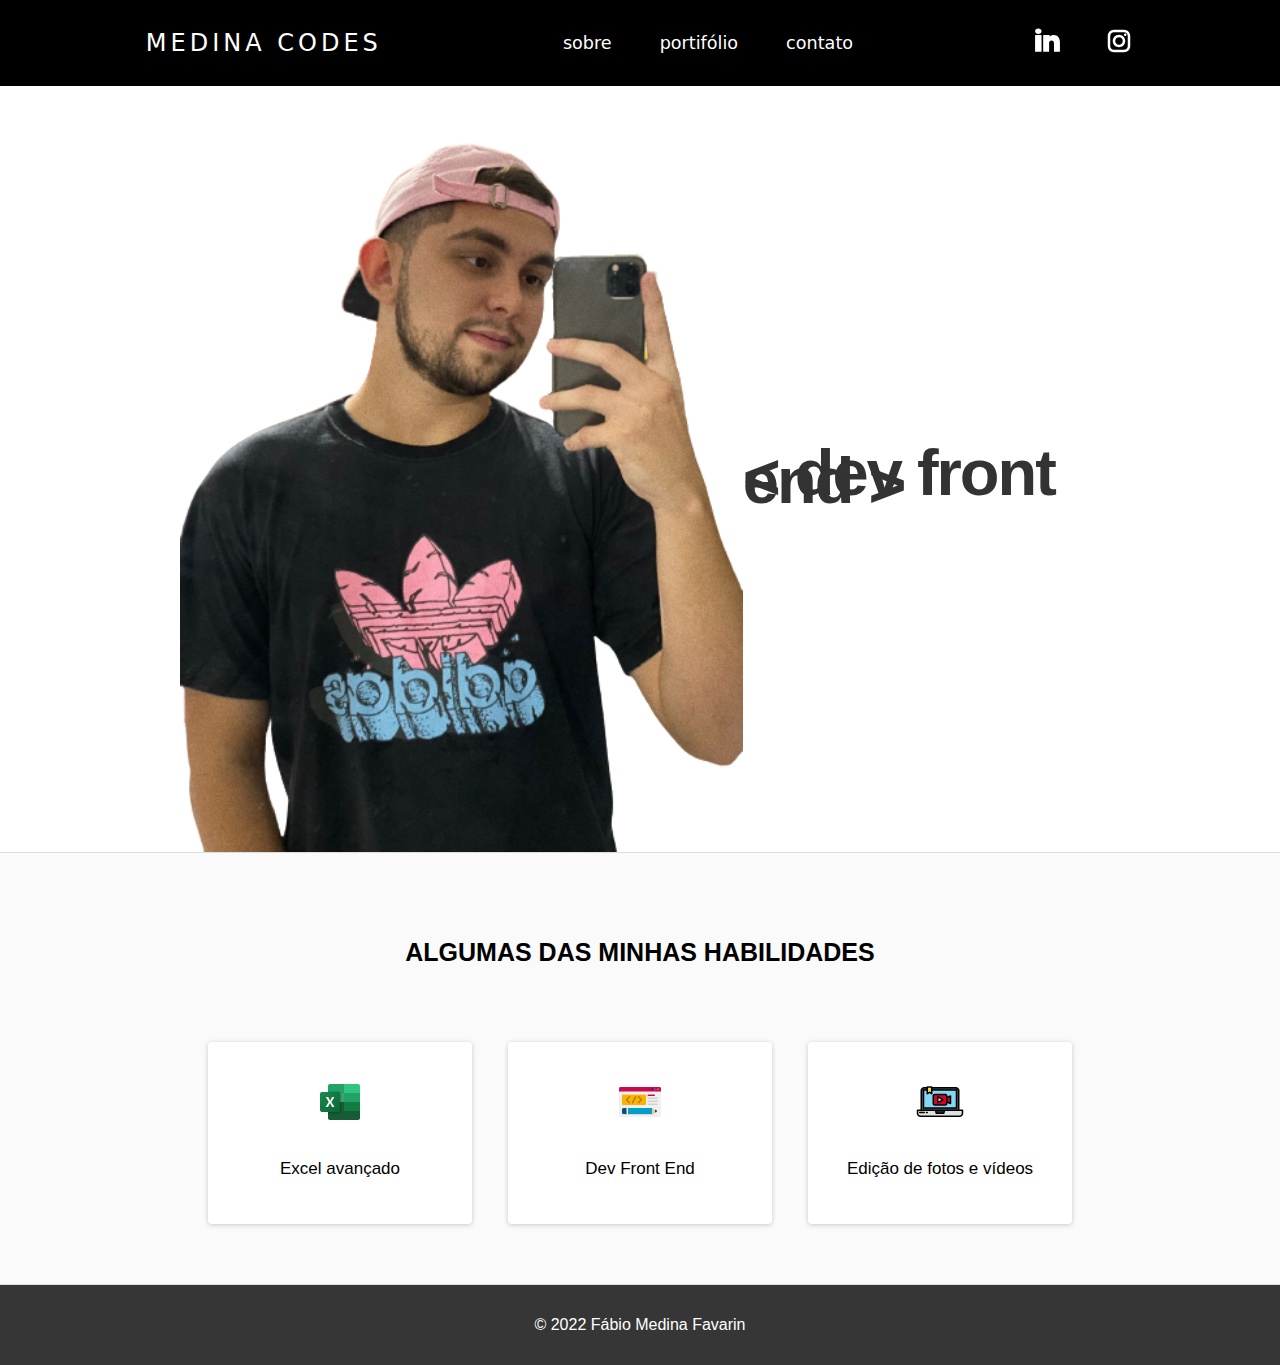
<file: index.html>
<!DOCTYPE html>

<html>

<head>
  <meta charset="UTF-8">
  <meta name="viewport" content="width=device-width, initial-scale=1.0">
  <link rel="stylesheet" href="./header.css">
  <link rel="stylesheet" href="./index.css">
  <link rel="shortcut icon" href="./imgs/spiderman.png">
  <title>Medina Codes</title>
  <script src="//code.jquery.com/jquery-1.10.2.js"></script>
</head>

<body>
  <header id="header"></header>

  <main>
    <section>
      <div class="fundo">
        <img src="./imgs/myself-removebg-preview.png" alt="">
        <div>
          <h1>
            <span class="sinal-menor">
              < </span>
                dev front end
                <span class="sinal-maior"> > </span>
          </h1>
        </div>
      </div>
    </section>

    <section class="pre-rodape">
      <div class="habilidades1">
        <h3>algumas das minhas habilidades</h3>
      </div>
      <ul class="habilidades2">
        <li class="item-habilidades2">
          <div>
            <img src="./imgs/excel.png" alt="Excel">
          </div>
          <div>
            <p>Excel avançado</p>
          </div>
        </li>
        <li class="item-habilidades2">
          <div>
            <img src="./imgs/front_end.png" alt="Front End">
          </div>
          <div>
            <p>Dev Front End</p>
          </div>
        </li>
        <li class="item-habilidades2">
          <div>
            <img src="./imgs/videos.png" alt="Videos">
          </div>
          <div>
            <p>Edição de fotos e vídeos</p>
          </div>
        </li>
      </ul>
    </section>
  </main>

  <footer class="rodape">
    <p>© 2022 Fábio Medina Favarin</p>
  </footer>

  <script type="text/javascript" src="vanilla-tilt.js"></script>
  <script>$("#header").load("header.html");</script>
</body>

</html>
</file>
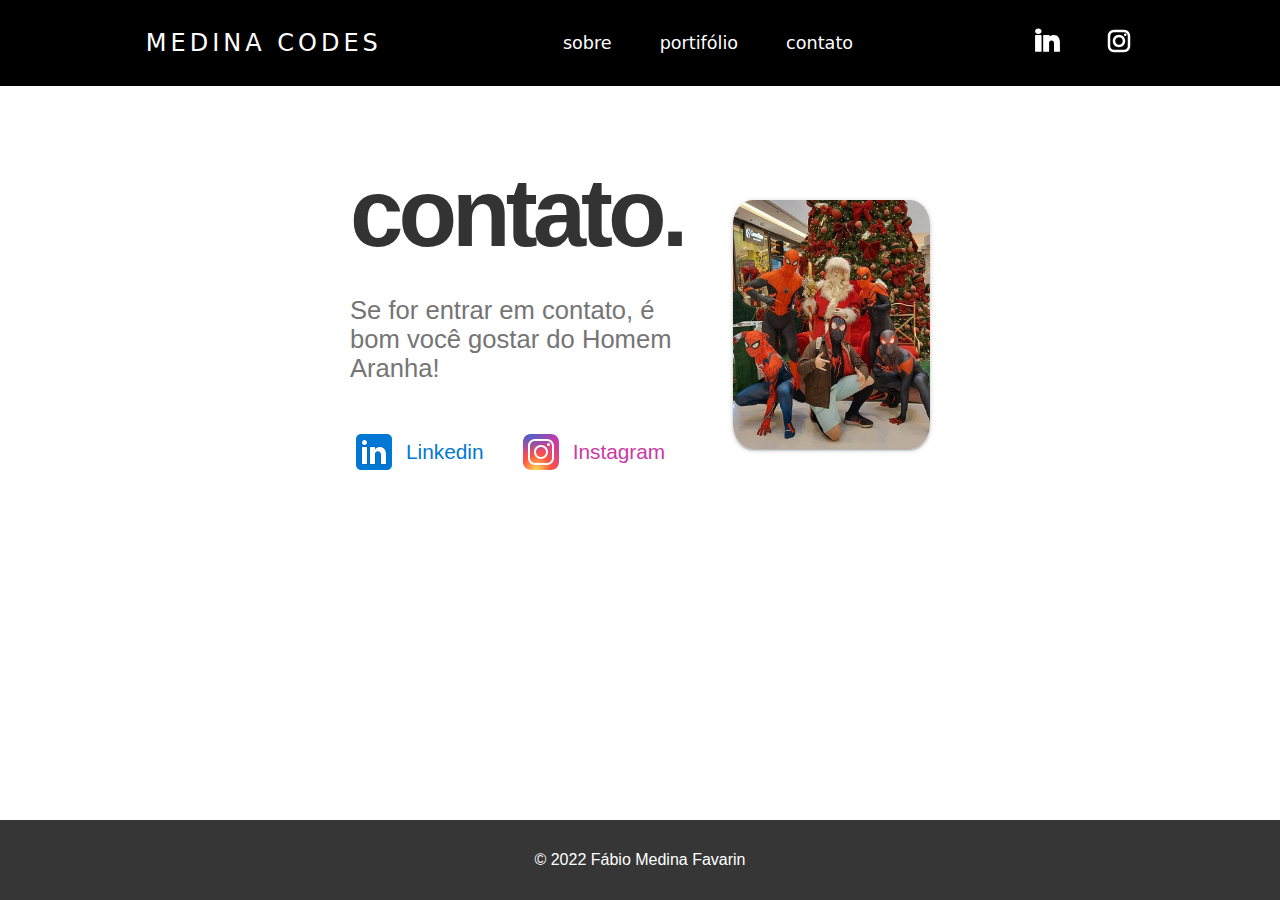
<file: contato.html>
<!DOCTYPE html>

<html>

<head>
  <meta charset="UTF-8">
  <meta name="viewport" content="width=device-width, initial-scale=1.0">
  <link rel="stylesheet" href="./header.css">
  <link rel="stylesheet" href="./contato.css">
  <link rel="shortcut icon" href="./imgs/spiderman.png">
  <title>Contato</title>
  <script src="//code.jquery.com/jquery-1.10.2.js"></script>
</head>

<body>
  <header id="header"></header>

  <main>
    <section class="sobre">
      <div class="descricao">
        <h1>contato.</h1>
        <p class="intro">Se for entrar em contato, é bom você gostar do Homem Aranha!</p>
        <ul class="redes">
          <li class="link">
            <a href="https://www.linkedin.com/in/fabiomedina018/" title="Conecte comigo no Linkedin" target="_blank" rel="noopener noreferrer">Linkedin</a>
          </li>
          <li class="insta">
            <a href="https://www.instagram.com/fabio_medina/" title="Siga-me no Instagram" target="_blank" rel="noopener noreferrer">Instagram</a>
          </li>
        </ul>
      </div>
      <div class="minha-img">
        <img data-tilt src="./imgs/homem-aranha.jpg" alt="Fantasia homem aranha">
      </div>
    </section>
  </main>

  <footer class="rodape">
    <p>© 2022 Fábio Medina Favarin</p>
  </footer>

  <script type="text/javascript" src="vanilla-tilt.js"></script>
  <script>$("#header").load("header.html");</script>
</body>

</html>
</file>
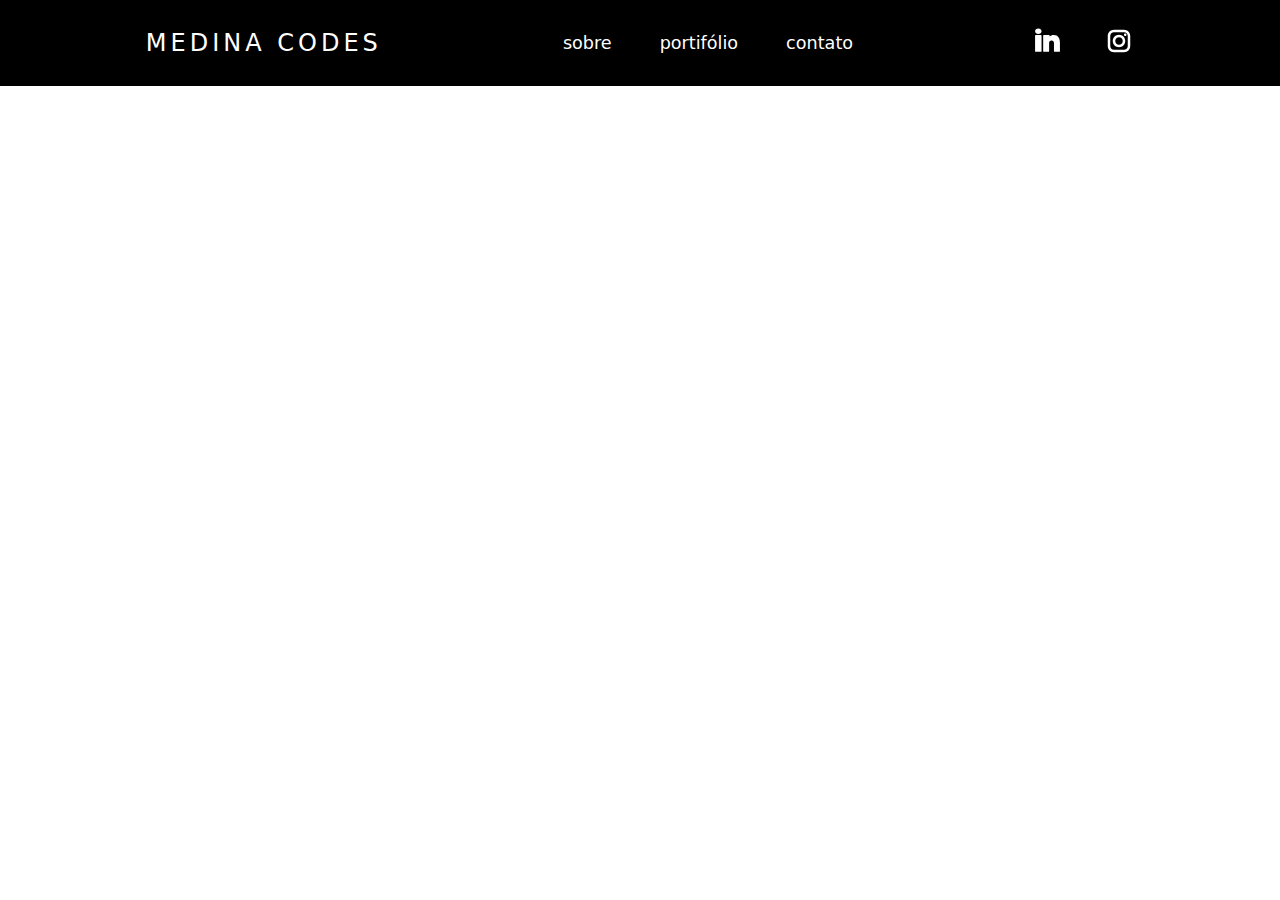
<file: header.html>
<!DOCTYPE html>

<html>

<head>
  <meta charset="UTF-8">
  <meta name="viewport" content="width=device-width, initial-scale=1.0">
  <link rel="stylesheet" href="./header.css">
  <link rel="shortcut icon" href="./imgs/spiderman.png">
  <!-- <title>Home</title> -->
  <script src="//code.jquery.com/jquery-1.10.2.js"></script>
</head>

<body>
  <header id="header">
    <nav>

      <div class="logo-pad">
        <a class="logo" href="./index.html">Medina Codes</a>
      </div>

      <ul class="links">
        <li><a href="./sobre.html">sobre</a></li>
        <li><a href="./portifolio.html">portifólio</a></li>
        <li><a href="./contato.html">contato</a></li>
      </ul>

      <ul class="redes-sociais">
        <li class="linkedin">
          <a href="https://www.linkedin.com/in/fabiomedina018/" title="Conecte comigo no Linkedin" target="_blank" rel="noopener noreferrer">
            <img src="./imgs/icons8-linkedin.svg" alt="linkedin">
          </a>
        </li>
        <!-- <li class="twitter">
          <a href="https://twitter.com/_medina_fabio" title="Siga-me no Twitter" target="_blank" rel="noopener noreferrer">
            <img src="./imgs/icons8-twitter.svg" alt="twiter">
          </a>
        </li> -->
        <li class="instagram">
          <a href="https://www.instagram.com/fabio_medina/" title="Siga-me no Instagram" target="_blank" rel="noopener noreferrer">
            <img src="./imgs/icons8-instagram.svg" alt="instagram">
          </a>
        </li>
      </ul>

    </nav>
  </header>
</body>

</html>
</file>
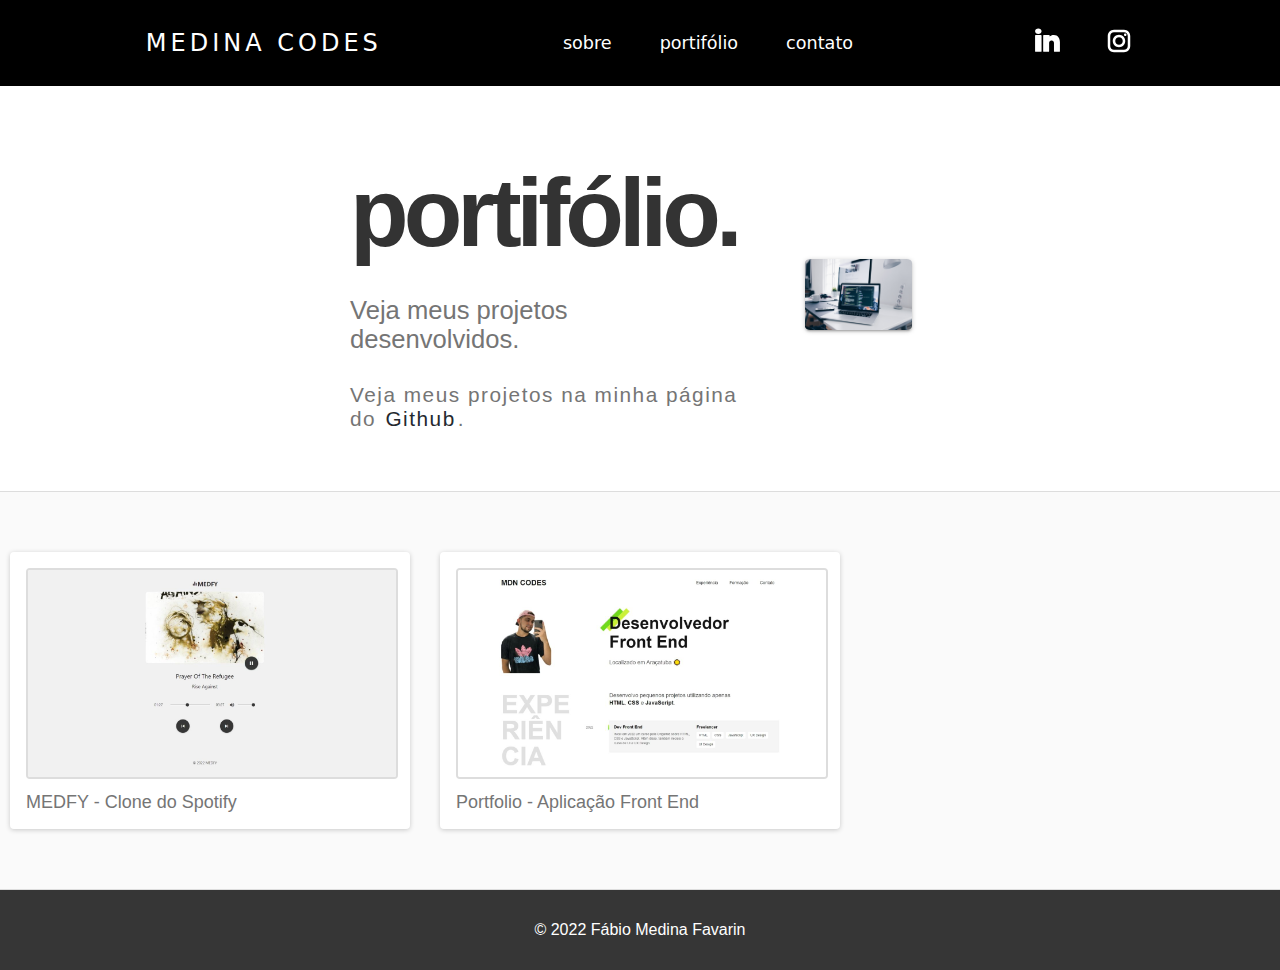
<file: portifolio.html>
<!DOCTYPE html>

<html>

<head>
  <meta charset="UTF-8">
  <meta name="viewport" content="width=device-width, initial-scale=1.0">
  <link rel="stylesheet" href="./header.css">
  <link rel="stylesheet" href="./portifolio.css">
  <link rel="shortcut icon" href="./imgs/spiderman.png">
  <title>Portifólio</title>
  <script src="//code.jquery.com/jquery-1.10.2.js"></script>
</head>

<body>
  <header id="header"></header>

  <main>
    <section>
      <div class="borda">
        <div class="sobre">
          <div class="descricao">
            <h1>portifólio.</h1>
            <p class="intro">Veja meus projetos desenvolvidos.</p>
            <p class="desc">Veja meus projetos na minha página do <a href="https://github.com/018medina?tab=repositories" title="Veja meus projetos no Github!" target="_blank" rel="noopener noreferrer">Github</a>.</p>
          </div>
          <div class="minha-img">
            <img src="./imgs/portfolio.jpg" alt="Foto de mesa com notebook">
          </div>
        </div>
      </div>
    </section>

    <div class="borda">
      <section class="projetos">
        <ul class="cards-prjs">

          <li class="item-cards-prjs">
            <a href="https://medfy-alpha.vercel.app/#" title="Veja meus projetos no Github!" target="_blank" rel="noopener noreferrer">
              <div><img src="./imgs/medfy.jpg" alt="MEDFY"></div>
              <div>
                <p>MEDFY - Clone do Spotify</p>
              </div>
            </a>
          </li>
          <li class="item-cards-prjs">
            <a href="https://018medina.github.io/" title="Veja meus projetos no Github!" target="_blank" rel="noopener noreferrer">
              <div><img src="./imgs/front end portfolio.jpg" alt="Portfolio"></div>
              <div>
                <p>Portfolio - Aplicação Front End</p>
              </div>
            </a>
          </li>
        </ul>
      </section>
    </div>
  </main>

  <footer class="rodape">
    <p>© 2022 Fábio Medina Favarin</p>
  </footer>

  <script>$("#header").load("header.html");</script>
</body>

</html>
</file>
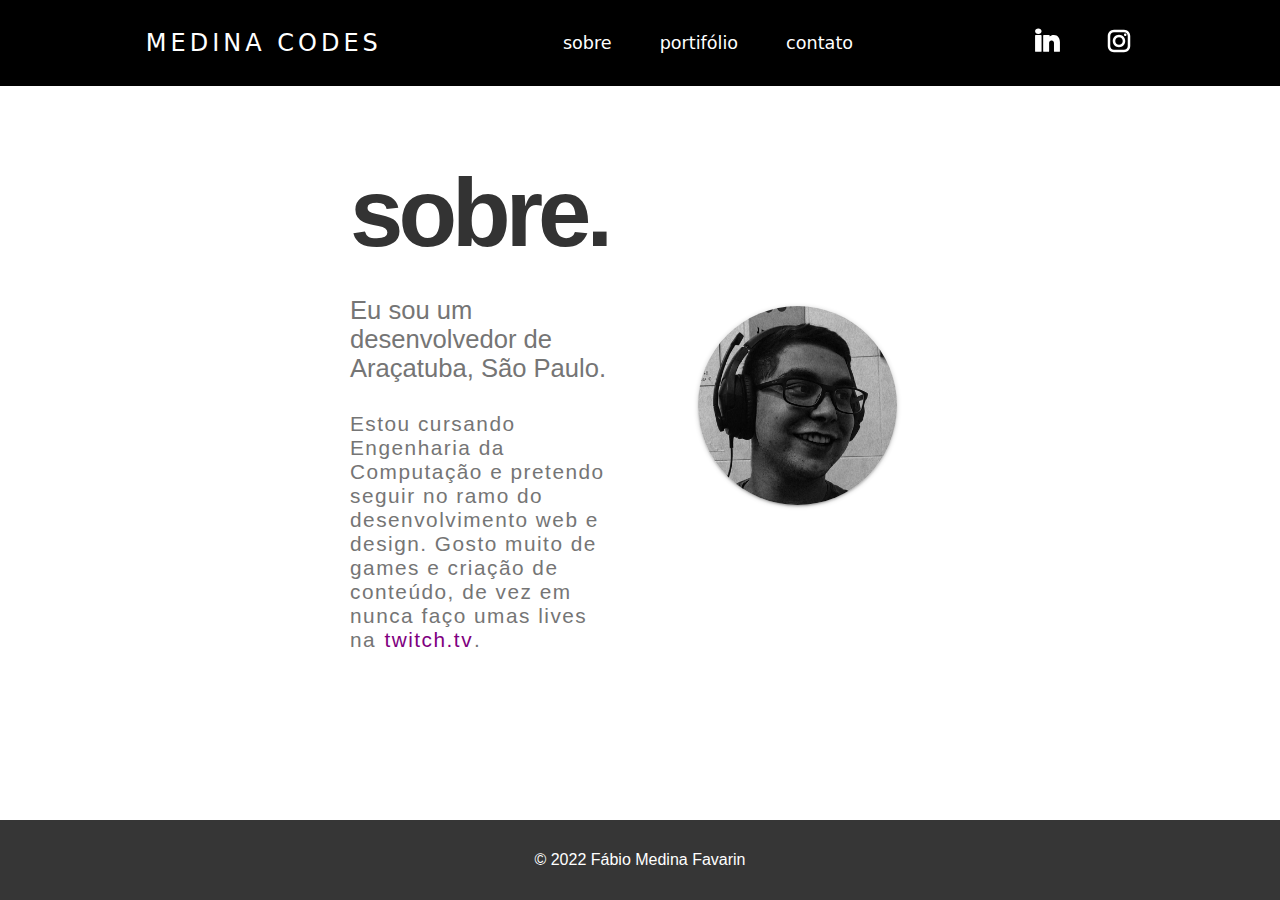
<file: sobre.html>
<!DOCTYPE html>

<html>

<head>
  <meta charset="UTF-8">
  <meta name="viewport" content="width=device-width, initial-scale=1.0">
  <link rel="stylesheet" href="./header.css">
  <link rel="stylesheet" href="./sobre.css">
  <link rel="shortcut icon" href="./imgs/spiderman.png">
  <title>Sobre</title>
  <script src="//code.jquery.com/jquery-1.10.2.js"></script>
</head>

<body>
  <header id="header"></header>

  <main>
    <section class="sobre">
      <div class="descricao">
        <h1>sobre.</h1>
        <p class="intro">Eu sou um desenvolvedor de Araçatuba, São Paulo.</p>
        <p class="desc">Estou cursando Engenharia da Computação e pretendo seguir no ramo do desenvolvimento web e design. Gosto muito de games e criação de conteúdo, de vez em nunca faço umas lives na <a href="https://twitch.tv/medinja" title="Siga-me na twitch.tv!" target="_blank" rel="noopener noreferrer">twitch.tv</a>.</p>
      </div>
      <div data-tilt class="minha-img">
        <img src="./imgs/alanzoka.jpg" alt="Minha foto de headset">
      </div>
    </section>
  </main>

  <footer class="rodape">
    <p>© 2022 Fábio Medina Favarin</p>
  </footer>

  <script type="text/javascript" src="vanilla-tilt.js"></script>
  <script>$("#header").load("header.html");</script>
</body>

</html>
</file>
<file: header.css>
body {
  margin: 0;
  padding: 0;
  font-family: -apple-system, Arial, sans-serif;
}

ul {
  list-style: none;
  margin: 0;
  padding: 0;
}

nav {
  display: flex;
  justify-content: space-evenly;
  align-items: center;
  font-family: system-ui, -apple-system, Helvetica, Arial, sans-serif;
  background: black;
  height: 9.5vh;
}

.logo {
  font-size: 24px;
  text-transform: uppercase;
  letter-spacing: 4px;
  color: white;
  text-decoration: none;
}

.logo:hover {
  opacity: 0.5;
  transition: 0.5s;
}

.links {
  display: flex;
  gap: 3rem;
  place-content: center;
  font-size: 1.2rem;
  padding: 2.2rem;
}

.links a:hover {
  opacity: 0.5;
  transition: 0.5s;
}

.links a {
  text-decoration: none;
  color: white;
  font-size: 1.1rem;
}

.redes-sociais {
  display: flex;
  gap: 2.5rem;
  justify-content: center;
  align-items: center;
}

.linkedin img {
  max-width: 90%;
}

.linkedin:hover {
  opacity: 0.5;
  transition: 0.5s;
}

.twitter:hover {
  opacity: 0.5;
  transition: 0.5s;
}

.instagram:hover {
  opacity: 0.5;
  transition: 0.5s;
}
</file>
<file: index.css>
body {
  margin: 0;
  font-family: Courier New;
}

footer {
  display: grid;
  place-items: center;
  height: 80px;
}

main {
  min-height: calc(100vh - 9.5vh - 80px);
}

.fundo {
  padding: 1rem 180px 0px 180px;
  background: none;
  border: none;
  border-bottom: #dddddd solid 1.2px;
  display: flex;
  grid-template-columns: 1fr 1fr;
  align-items: center;
  justify-content: space-evenly;
}

.fundo h1 {
  font-family: "proxima nova bold", "Helvetica Neue", Helvetica, Arial,
    sans-serif;
  font-size: 65px;
  line-height: 8px;
  letter-spacing: -2px;
  color: #333333;
}

.fundo img {
  height: 750px;
  /* border-radius: 10%; */
  /* border: 2px solid #333333; */
}

.sinal-menor {
  line-height: 0;
  vertical-align: bottom;
}

.sinal-maior {
  line-height: 0;
  vertical-align: bottom;
}

.pre-rodape {
  background-color: #fafafa;
  margin: 0;
  padding: 60px 10px;
  border-bottom: #dddddd solid 1.2px;
}

.pre-rodape h3 {
  font-size: 25px;
}

.habilidades1 {
  display: grid;
  grid-template-columns: 1fr;
  text-align: center;
  text-transform: uppercase;
}

.habilidades2 {
  display: grid;
  grid-template-columns: 300px 300px 300px;
  justify-content: center;
  justify-items: center;
  margin-top: 50px;
}

.item-habilidades2 {
  display: grid;
  justify-content: center;
  width: 200px;
  height: 150px;
  background: white;
  padding: 1rem 2rem;
  border-radius: 4px;
  /* border: #ddd solid 2px; */
  box-shadow: 0px 1px 5px 0px rgba(0, 0, 0, 0.2);
  text-align: center;
  transition: 0.3s;
}

.item-habilidades2:hover {
  box-shadow: 0px 2px 2px 0px rgba(0, 0, 0, 0.12),
    0px 3px 1px -2px rgba(0, 0, 0, 0.12), 0px 1px 5px 0px rgba(0, 0, 0, 0.2);
  /* x-axis y-axis blur spread color */
}

.item-habilidades2 img {
  margin-top: 20px;
}

.item-habilidades2 p {
  font-size: 17px;
}

.rodape {
  /* background: white;
  color: gray; */
  background: #363636;
  color: white;
  width: 100%;
  box-sizing: border-box;
}
</file>
<file: contato.css>
body {
  margin: 0;
}

main {
  min-height: calc(100vh - 9.5vh - 80px);
}

footer {
  display: grid;
  place-items: center;
  height: 80px;
}

ul {
  list-style: none;
  margin: 0;
  padding: 0;
}

a {
  text-decoration: none;
}

.sobre {
  display: grid;
  grid-template-columns: 1fr 1fr;
  padding: 0 350px 0 350px;
  gap: 50px;
  margin: 0;
}

.descricao {
  display: grid;
  place-content: center;
  font-family: "proxima nova bold", "Helvetica Neue", Helvetica, Arial,
    sans-serif;
  padding-top: 4.5rem;
}

.descricao h1 {
  margin: 0;
  letter-spacing: -5px;
  color: #333333;
  text-align: start;
  font-size: 6rem;
}

.intro {
  margin: 0;
  padding-top: 1.8rem;
  text-align: start;
  font-size: 1.6rem;
  color: #757575;
}

.minha-img {
  padding-top: 4.5rem;
  display: grid;
  place-content: center;
  justify-items: center;
}

.minha-img img {
  max-width: 100%;
  border-radius: 10%;
  /* box-shadow: 0px 1px 5px 0px rgba(0, 0, 0, 0.2); */
  box-shadow: 0px 2px 2px 0px rgba(0, 0, 0, 0.12),
    0px 3px 1px -2px rgba(0, 0, 0, 0.12), 0px 1px 5px 0px rgba(0, 0, 0, 0.2);
}

.redes {
  padding-top: 1.8rem;
  display: grid;
  grid-template-columns: 1fr 1fr;
  align-items: center;
}

.link a {
  display: block;
  padding-left: 3.5rem;
  line-height: 5rem;
  height: 5rem;
  background-image: url("./imgs/linkedin-color.svg");
  background-repeat: no-repeat;
  background-position-x: start;
  background-position-y: center;
  color: #0078d4;
  font-size: 1.3rem;
}

.link a:hover {
  opacity: 0.5;
  transition: 0.5s;
}

.insta a {
  display: block;
  padding-left: 3.5rem;
  line-height: 5rem;
  height: 5rem;
  background-image: url("./imgs/insta-color.svg");
  background-repeat: no-repeat;
  background-position-x: start;
  background-position-y: center;
  color: #ca3aa4;
  font-size: 1.3rem;
}

.insta a:hover {
  opacity: 0.5;
  transition: 0.5s;
}

.rodape {
  /* background: #f7f7f7;
  color: gray; */
  background: #363636;
  color: white;
  width: 100%;
  box-sizing: border-box;
}
</file>
<file: portifolio.css>
body {
  margin: 0;
}

main {
  min-height: calc(100vh - 9.5vh - 80px);
}

.item-cards-prjs a {
  text-decoration: none;
  color: #757575;
}

.item-cards-prjs a:hover {
  text-decoration: underline;
  transition: 0.3s;
}

footer {
  display: grid;
  place-items: center;
  height: 80px;
}

.sobre {
  background: white;
  display: grid;
  grid-template-columns: 1fr 1fr;
  padding: 0 350px 60px 350px;
  gap: 50px;
}

.descricao {
  display: grid;
  place-content: center;
  /* justify-items: center; */
  font-family: "proxima nova bold", "Helvetica Neue", Helvetica, Arial,
    sans-serif;
  padding-top: 4.5rem;
}

.descricao h1 {
  margin: 0;
  letter-spacing: -5px;
  color: #333333;
  text-align: start;
  font-size: 6rem;
}

.intro {
  font-family: "proxima nova bold", "Helvetica Neue", Helvetica, Arial,
    sans-serif;
  margin: 0;
  padding-top: 1.8rem;
  text-align: start;
  font-size: 1.6rem;
  color: #757575;
}

.desc {
  margin: 0;
  padding-top: 1.8rem;
  text-align: start;
  font-size: 1.3rem;
  color: #757575;
  letter-spacing: 1.5px;
}

.desc a {
  text-decoration: none;
  color: #24292f;
  background: #ffffff;
  border-radius: 4px;
  padding: 1px 2px;
  transition: 0.5s;
}

.desc a:hover {
  color: white;
  background: #24292f;
}

.minha-img {
  padding-top: 4.5rem;
  display: grid;
  place-content: center;
  justify-items: center;
}

.minha-img img {
  max-width: 75%;
  box-shadow: 0px 2px 2px 0px rgba(0, 0, 0, 0.12),
    0px 3px 1px -2px rgba(0, 0, 0, 0.12), 0px 1px 5px 0px rgba(0, 0, 0, 0.2);
  border-radius: 5%;
}

.projetos {
  font-family: "Gill Sans", "Gill Sans MT", Calibri, "Trebuchet MS", sans-serif;
  background-color: #fafafa;
  padding: 60px 0 60px 0;
  margin: 0;
  font-size: 18px;
}

.cards-prjs {
  display: grid;
  grid-template-columns: 400px 400px 400px;
  justify-content: center;
  justify-items: center;
  gap: 30px;
  margin-bottom: 0px;
  /* padding: 0px 0 50px 0; */
}

.cards-prjs img {
  max-width: 100%;
  border-radius: 4px;
  border: #dddddd solid 2px;
}

.item-cards-prjs {
  background: white;
  padding: 1rem 1rem 0 1rem;
  border-radius: 4px;
  box-shadow: 0px 1px 5px 0px rgba(0, 0, 0, 0.2);
  text-align: start;
}

.item-cards-prjs p {
  margin: 0;
  padding: 0.5rem 0 1rem 0;
}

.item-cards-prjs:hover {
  box-shadow: 0px 2px 2px 0px rgba(0, 0, 0, 0.12),
    0px 3px 1px -2px rgba(0, 0, 0, 0.12), 0px 1px 5px 0px rgba(0, 0, 0, 0.2);
  /* x-axis y-axis blur spread color */
}

.borda {
  /* -webkit-box-shadow: 0 4px 6px -6px #222;
  -moz-box-shadow: 0 4px 6px -6px #222; */
  /* box-shadow: inset 0px -3px 6px gray; */
  border-bottom: #dddddd solid 1.2px;
}

.rodape {
  /* background: #f5f5f5; */
  /* background: #4f4f4f; */
  /* color: gray; */
  background: #363636;
  color: white;
  width: 100%;
  box-sizing: border-box;
}
</file>
<file: sobre.css>
body {
  margin: 0;
}

main {
  min-height: calc(100vh - 9.5vh - 80px);
}

footer {
  display: grid;
  place-items: center;
  height: 80px;
}

.sobre {
  display: grid;
  grid-template-columns: 1fr 1fr;
  padding: 0 350px 0 350px;
  gap: 50px;
  margin: 0;
}

.descricao {
  display: grid;
  place-content: center;
  font-family: "proxima nova bold", "Helvetica Neue", Helvetica, Arial,
    sans-serif;
  padding-top: 4.5rem;
}

.descricao h1 {
  margin: 0;
  letter-spacing: -5px;
  color: #333333;
  text-align: start;
  font-size: 6rem;
}

.intro {
  margin: 0;
  padding-top: 1.8rem;
  text-align: start;
  font-size: 1.6rem;
  color: #757575;
}

.desc {
  margin: 0;
  padding-top: 1.8rem;
  text-align: start;
  font-size: 1.3rem;
  color: #757575;
  letter-spacing: 1.5px;
}

.desc a {
  text-decoration: none;
  color: purple;
  border-radius: 4px;
  padding: 0.1px 1px;
  transition: 0.5s;
}

.desc a:hover {
  color: white;
  background: purple;
}

.minha-img {
  padding-top: 4.5rem;
  display: grid;
  place-content: center;
  justify-items: center;
}

.minha-img img {
  max-width: 75%;
  border-radius: 50%;
  /* box-shadow: 0px 1px 5px 0px rgba(0, 0, 0, 0.2); */
  box-shadow: 0px 2px 2px 0px rgba(0, 0, 0, 0.12),
    0px 3px 1px -2px rgba(0, 0, 0, 0.12), 0px 1px 5px 0px rgba(0, 0, 0, 0.2);
}

.rodape {
  /* background: #f7f7f7;
  color: gray; */
  background: #363636;
  color: white;
  width: 100%;
  box-sizing: border-box;
}
</file>
